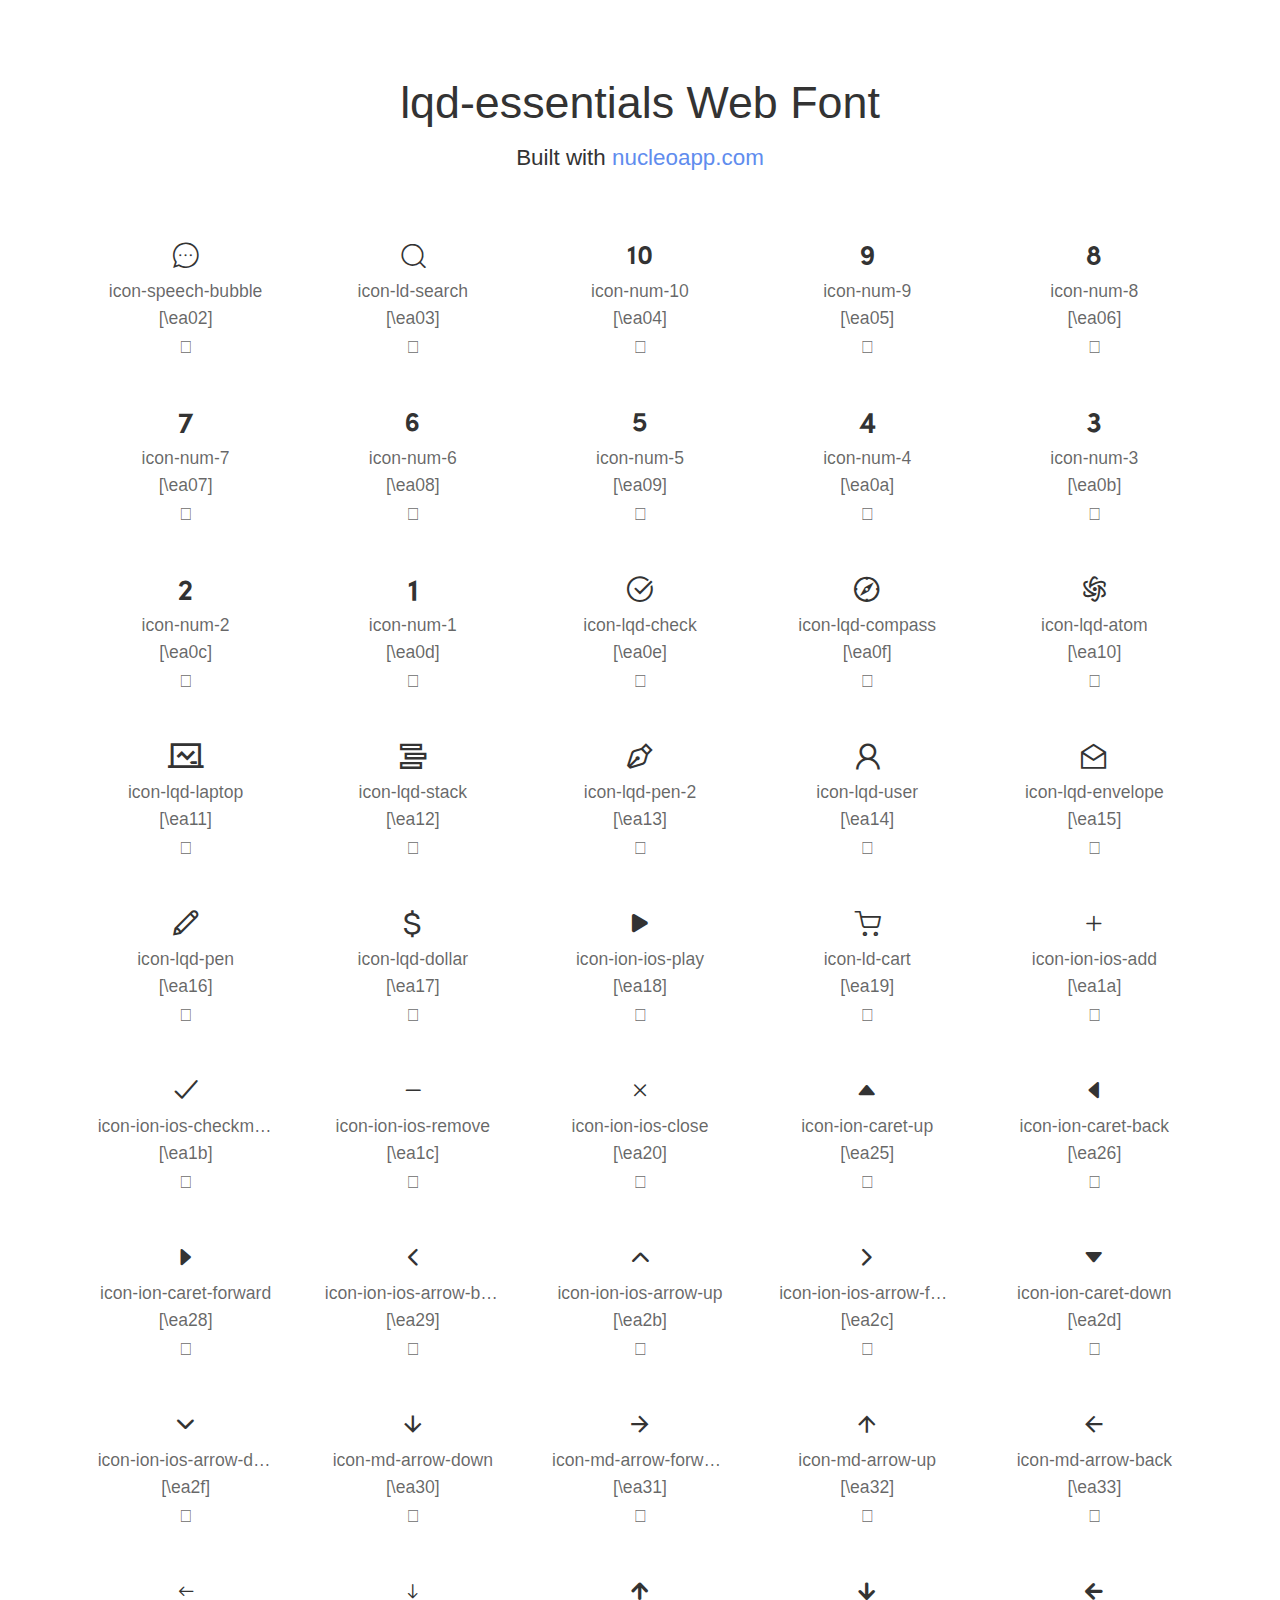
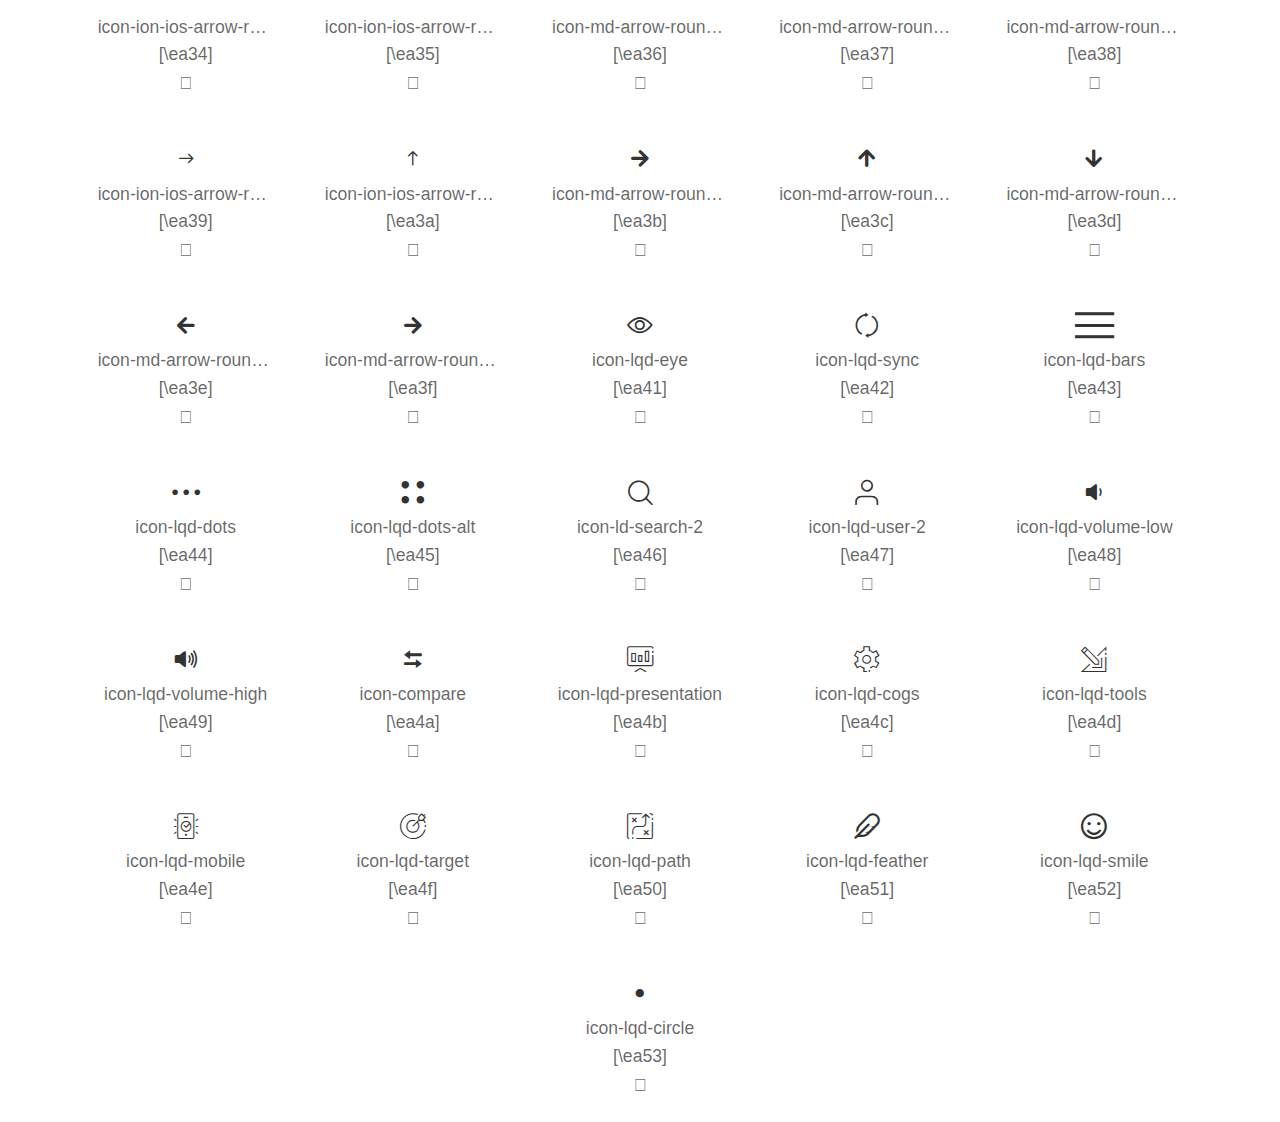
<file: assets/vendors/liquid-icon/lqd-essentials/demo.html>
<!doctype html>
<html lang="en">
<head>
	<meta charset="UTF-8" />
	<meta name="viewport" content="width=device-width, initial-scale=1">
	<link rel="stylesheet" href="demo/css/reset.css"> <!-- CSS reset -->
	<link rel="stylesheet" href="demo/css/style.css">
	<link rel="stylesheet" href="./lqd-essentials.min.css">
	<link rel="shortcut icon" href="demo/favicon.ico">
	<title>lqd-essentials Web Font</title>
</head>
<body>
	<header>
		<h1>lqd-essentials Web Font</h1>
		<p>Built with <a href="https://nucleoapp.com">nucleoapp.com</a></p>
	</header>

	<div id="icons-wrapper">
		<section>
			<ul>

                    <li>
                        <i class="lqd-icn-ess icon-speech-bubble"></i>
                        <p>icon-speech-bubble</p>
                    </li>

                    <li>
                        <i class="lqd-icn-ess icon-ld-search"></i>
                        <p>icon-ld-search</p>
                    </li>

                    <li>
                        <i class="lqd-icn-ess icon-num-10"></i>
                        <p>icon-num-10</p>
                    </li>

                    <li>
                        <i class="lqd-icn-ess icon-num-9"></i>
                        <p>icon-num-9</p>
                    </li>

                    <li>
                        <i class="lqd-icn-ess icon-num-8"></i>
                        <p>icon-num-8</p>
                    </li>

                    <li>
                        <i class="lqd-icn-ess icon-num-7"></i>
                        <p>icon-num-7</p>
                    </li>

                    <li>
                        <i class="lqd-icn-ess icon-num-6"></i>
                        <p>icon-num-6</p>
                    </li>

                    <li>
                        <i class="lqd-icn-ess icon-num-5"></i>
                        <p>icon-num-5</p>
                    </li>

                    <li>
                        <i class="lqd-icn-ess icon-num-4"></i>
                        <p>icon-num-4</p>
                    </li>

                    <li>
                        <i class="lqd-icn-ess icon-num-3"></i>
                        <p>icon-num-3</p>
                    </li>

                    <li>
                        <i class="lqd-icn-ess icon-num-2"></i>
                        <p>icon-num-2</p>
                    </li>

                    <li>
                        <i class="lqd-icn-ess icon-num-1"></i>
                        <p>icon-num-1</p>
                    </li>

                    <li>
                        <i class="lqd-icn-ess icon-lqd-check"></i>
                        <p>icon-lqd-check</p>
                    </li>

                    <li>
                        <i class="lqd-icn-ess icon-lqd-compass"></i>
                        <p>icon-lqd-compass</p>
                    </li>

                    <li>
                        <i class="lqd-icn-ess icon-lqd-atom"></i>
                        <p>icon-lqd-atom</p>
                    </li>

                    <li>
                        <i class="lqd-icn-ess icon-lqd-laptop"></i>
                        <p>icon-lqd-laptop</p>
                    </li>

                    <li>
                        <i class="lqd-icn-ess icon-lqd-stack"></i>
                        <p>icon-lqd-stack</p>
                    </li>

                    <li>
                        <i class="lqd-icn-ess icon-lqd-pen-2"></i>
                        <p>icon-lqd-pen-2</p>
                    </li>

                    <li>
                        <i class="lqd-icn-ess icon-lqd-user"></i>
                        <p>icon-lqd-user</p>
                    </li>

                    <li>
                        <i class="lqd-icn-ess icon-lqd-envelope"></i>
                        <p>icon-lqd-envelope</p>
                    </li>

                    <li>
                        <i class="lqd-icn-ess icon-lqd-pen"></i>
                        <p>icon-lqd-pen</p>
                    </li>

                    <li>
                        <i class="lqd-icn-ess icon-lqd-dollar"></i>
                        <p>icon-lqd-dollar</p>
                    </li>

                    <li>
                        <i class="lqd-icn-ess icon-ion-ios-play"></i>
                        <p>icon-ion-ios-play</p>
                    </li>

                    <li>
                        <i class="lqd-icn-ess icon-ld-cart"></i>
                        <p>icon-ld-cart</p>
                    </li>

                    <li>
                        <i class="lqd-icn-ess icon-ion-ios-add"></i>
                        <p>icon-ion-ios-add</p>
                    </li>

                    <li>
                        <i class="lqd-icn-ess icon-ion-ios-checkmark"></i>
                        <p>icon-ion-ios-checkmark</p>
                    </li>

                    <li>
                        <i class="lqd-icn-ess icon-ion-ios-remove"></i>
                        <p>icon-ion-ios-remove</p>
                    </li>

                    <li>
                        <i class="lqd-icn-ess icon-ion-ios-close"></i>
                        <p>icon-ion-ios-close</p>
                    </li>

                    <li>
                        <i class="lqd-icn-ess icon-ion-caret-up"></i>
                        <p>icon-ion-caret-up</p>
                    </li>

                    <li>
                        <i class="lqd-icn-ess icon-ion-caret-back"></i>
                        <p>icon-ion-caret-back</p>
                    </li>

                    <li>
                        <i class="lqd-icn-ess icon-ion-caret-forward"></i>
                        <p>icon-ion-caret-forward</p>
                    </li>

                    <li>
                        <i class="lqd-icn-ess icon-ion-ios-arrow-back"></i>
                        <p>icon-ion-ios-arrow-back</p>
                    </li>

                    <li>
                        <i class="lqd-icn-ess icon-ion-ios-arrow-up"></i>
                        <p>icon-ion-ios-arrow-up</p>
                    </li>

                    <li>
                        <i class="lqd-icn-ess icon-ion-ios-arrow-forward"></i>
                        <p>icon-ion-ios-arrow-forward</p>
                    </li>

                    <li>
                        <i class="lqd-icn-ess icon-ion-caret-down"></i>
                        <p>icon-ion-caret-down</p>
                    </li>

                    <li>
                        <i class="lqd-icn-ess icon-ion-ios-arrow-down"></i>
                        <p>icon-ion-ios-arrow-down</p>
                    </li>

                    <li>
                        <i class="lqd-icn-ess icon-md-arrow-down"></i>
                        <p>icon-md-arrow-down</p>
                    </li>

                    <li>
                        <i class="lqd-icn-ess icon-md-arrow-forward"></i>
                        <p>icon-md-arrow-forward</p>
                    </li>

                    <li>
                        <i class="lqd-icn-ess icon-md-arrow-up"></i>
                        <p>icon-md-arrow-up</p>
                    </li>

                    <li>
                        <i class="lqd-icn-ess icon-md-arrow-back"></i>
                        <p>icon-md-arrow-back</p>
                    </li>

                    <li>
                        <i class="lqd-icn-ess icon-ion-ios-arrow-round-back"></i>
                        <p>icon-ion-ios-arrow-round-back</p>
                    </li>

                    <li>
                        <i class="lqd-icn-ess icon-ion-ios-arrow-round-down"></i>
                        <p>icon-ion-ios-arrow-round-down</p>
                    </li>

                    <li>
                        <i class="lqd-icn-ess icon-md-arrow-round-up"></i>
                        <p>icon-md-arrow-round-up</p>
                    </li>

                    <li>
                        <i class="lqd-icn-ess icon-md-arrow-round-down"></i>
                        <p>icon-md-arrow-round-down</p>
                    </li>

                    <li>
                        <i class="lqd-icn-ess icon-md-arrow-round-back"></i>
                        <p>icon-md-arrow-round-back</p>
                    </li>

                    <li>
                        <i class="lqd-icn-ess icon-ion-ios-arrow-round-forward"></i>
                        <p>icon-ion-ios-arrow-round-forward</p>
                    </li>

                    <li>
                        <i class="lqd-icn-ess icon-ion-ios-arrow-round-up"></i>
                        <p>icon-ion-ios-arrow-round-up</p>
                    </li>

                    <li>
                        <i class="lqd-icn-ess icon-md-arrow-round-forward"></i>
                        <p>icon-md-arrow-round-forward</p>
                    </li>

                    <li>
                        <i class="lqd-icn-ess icon-md-arrow-round-up-2"></i>
                        <p>icon-md-arrow-round-up-2</p>
                    </li>

                    <li>
                        <i class="lqd-icn-ess icon-md-arrow-round-down-2"></i>
                        <p>icon-md-arrow-round-down-2</p>
                    </li>

                    <li>
                        <i class="lqd-icn-ess icon-md-arrow-round-back-2"></i>
                        <p>icon-md-arrow-round-back-2</p>
                    </li>

                    <li>
                        <i class="lqd-icn-ess icon-md-arrow-round-forward-2"></i>
                        <p>icon-md-arrow-round-forward-2</p>
                    </li>

                    <li>
                        <i class="lqd-icn-ess icon-lqd-eye"></i>
                        <p>icon-lqd-eye</p>
                    </li>

                    <li>
                        <i class="lqd-icn-ess icon-lqd-sync"></i>
                        <p>icon-lqd-sync</p>
                    </li>

                    <li>
                        <i class="lqd-icn-ess icon-lqd-bars"></i>
                        <p>icon-lqd-bars</p>
                    </li>

                    <li>
                        <i class="lqd-icn-ess icon-lqd-dots"></i>
                        <p>icon-lqd-dots</p>
                    </li>

                    <li>
                        <i class="lqd-icn-ess icon-lqd-dots-alt"></i>
                        <p>icon-lqd-dots-alt</p>
                    </li>

                    <li>
                        <i class="lqd-icn-ess icon-ld-search-2"></i>
                        <p>icon-ld-search-2</p>
                    </li>

                    <li>
                        <i class="lqd-icn-ess icon-lqd-user-2"></i>
                        <p>icon-lqd-user-2</p>
                    </li>

                    <li>
                        <i class="lqd-icn-ess icon-lqd-volume-low"></i>
                        <p>icon-lqd-volume-low</p>
                    </li>

                    <li>
                        <i class="lqd-icn-ess icon-lqd-volume-high"></i>
                        <p>icon-lqd-volume-high</p>
                    </li>

                    <li>
                        <i class="lqd-icn-ess icon-compare"></i>
                        <p>icon-compare</p>
                    </li>

                    <li>
                        <i class="lqd-icn-ess icon-lqd-presentation"></i>
                        <p>icon-lqd-presentation</p>
                    </li>

                    <li>
                        <i class="lqd-icn-ess icon-lqd-cogs"></i>
                        <p>icon-lqd-cogs</p>
                    </li>

                    <li>
                        <i class="lqd-icn-ess icon-lqd-tools"></i>
                        <p>icon-lqd-tools</p>
                    </li>

                    <li>
                        <i class="lqd-icn-ess icon-lqd-mobile"></i>
                        <p>icon-lqd-mobile</p>
                    </li>

                    <li>
                        <i class="lqd-icn-ess icon-lqd-target"></i>
                        <p>icon-lqd-target</p>
                    </li>

                    <li>
                        <i class="lqd-icn-ess icon-lqd-path"></i>
                        <p>icon-lqd-path</p>
                    </li>

                    <li>
                        <i class="lqd-icn-ess icon-lqd-feather"></i>
                        <p>icon-lqd-feather</p>
                    </li>

                    <li>
                        <i class="lqd-icn-ess icon-lqd-smile"></i>
                        <p>icon-lqd-smile</p>
                    </li>

                    <li>
                        <i class="lqd-icn-ess icon-lqd-circle"></i>
                        <p>icon-lqd-circle</p>
                    </li>

				<!-- list of icons here with the proper class-->
			</ul>
		</section>
	</div>
<script>
    function SelectText(element) {
	    var doc = document
	        , text = element
	        , range, selection;
	    if (doc.body.createTextRange) {
	        range = document.body.createTextRange();
	        range.moveToElementText(text);
	        range.select();
	    } else if (window.getSelection) {
	        selection = window.getSelection();
	        range = document.createRange();
	        range.selectNodeContents(text);
	        selection.removeAllRanges();
	        selection.addRange(range);
	    }
	}
    window.onload = function() {
    	var iconsWrapper = document.getElementById('icons-wrapper'),
    		listItems = iconsWrapper.getElementsByTagName('li');
        for (var i = 0; i < listItems.length; i++) {
		    listItems[i].onclick  = function fun(event) {
		    	var selectedTagName = event.target.tagName.toLowerCase();
		    	if( selectedTagName == 'p' || selectedTagName == 'em' ) {
		    		SelectText(event.target);
		    	} else if( selectedTagName == 'input' ) {
		    		event.target.setSelectionRange(0, event.target.value.length);
		    	}
		    }

		    var beforeContentChar = window.getComputedStyle(listItems[i].getElementsByTagName('i')[0], '::before').getPropertyValue('content').replace(/'/g, "").replace(/"/g, ""),
		    	beforeContent = beforeContentChar.codePointAt(0).toString(16);
		    var beforeContentElement = document.createElement("em");
		    beforeContentElement.textContent = "\\"+beforeContent;
		    listItems[i].appendChild(beforeContentElement);

		    //create input element to copy/paste chart
		    var charCharac = document.createElement('input');
		    charCharac.setAttribute('type', 'text');
		    charCharac.setAttribute('maxlength', '1');
		    charCharac.setAttribute('readonly', 'true');
		    charCharac.setAttribute('value', beforeContentChar);
		    listItems[i].appendChild(charCharac);
		}
    }
</script>
</body>
</html>
</file>
<file: assets/vendors/liquid-icon/lqd-essentials/demo/css/style.css>
/* --------------------------------

Primary style

-------------------------------- */
*, *::after, *::before {
  box-sizing: border-box;
}

body {
  font-size: 1.6rem;
  font-family: sans-serif;
  color: #333333;
  background: white;
}

a {
  color: #608CEE;
  text-decoration: none;
}

/* --------------------------------

Main components

-------------------------------- */
header {
  text-align: center;
  padding: 80px 0 48px;
}

header h1 {
  font-size: 2.8rem;
}

header p {
  font-size: 1.4rem;
  margin-top: 1em;
}

header a:hover {
  text-decoration: underline;
}

ul {
    display: flex;
    flex-wrap: wrap;
    justify-content: center;
}

ul li {
  border-radius: .25em;
  transition: background 0.2s;
  user-select: none;
  overflow: hidden;
  text-align: center;
  padding: 1em;
}

ul li:hover {
  background: #f8f8f8;
}

ul p, ul em, ul input {
  display: block;
  font-size: 1.1rem;
  color: rgba(0,0,0,0.6);
  -webkit-user-select: auto;
  -moz-user-select: auto;
  -ms-user-select: auto;
  user-select: auto;
  white-space: nowrap;
  overflow: hidden;
  text-overflow: ellipsis;
  cursor: pointer;
  max-width: 11rem;
}

ul p {
  padding: 10px 0;
}

ul p::selection, ul em::selection {
  background: #608CEE;
  color: #fff;
}

ul p::-moz-selection, ul em::-moz-selection {
  background: #608CEE;
  color: #fff;
}

ul em {
  margin-bottom: 8px;
}

ul em::before {
  content: '[';
}
ul em::after {
  content: ']';
}

ul input {
  text-align: center;
  background: transparent;
  border: none;
  box-shadow: none;
  outline: none;
}
</file>
<file: assets/vendors/liquid-icon/lqd-essentials/lqd-essentials.min.css>
@font-face{font-family:"lqd-essentials";src:url(./fonts/lqd-essentials.woff2)format("woff2");font-weight:400;font-style:normal;font-display:swap}.lqd-icn-ess{display:inline-block;font-family:"lqd-essentials";font-size:1em;line-height:1;font-weight:400;font-style:normal;speak:none;text-transform:none;-webkit-font-smoothing:antialiased;-moz-osx-font-smoothing:grayscale}.icon-speech-bubble::before{content:""}.icon-ld-search::before{content:""}.icon-num-10::before{content:""}.icon-num-9::before{content:""}.icon-num-8::before{content:""}.icon-num-7::before{content:""}.icon-num-6::before{content:""}.icon-num-5::before{content:""}.icon-num-4::before{content:""}.icon-num-3::before{content:""}.icon-num-2::before{content:""}.icon-num-1::before{content:""}.icon-lqd-check::before{content:""}.icon-lqd-compass::before{content:""}.icon-lqd-atom::before{content:""}.icon-lqd-laptop::before{content:""}.icon-lqd-stack::before{content:""}.icon-lqd-pen-2::before{content:""}.icon-lqd-user::before{content:""}.icon-lqd-envelope::before{content:""}.icon-lqd-pen::before{content:""}.icon-lqd-dollar::before{content:""}.icon-ion-ios-play::before{content:""}.icon-ld-cart::before{content:""}.icon-ion-ios-add::before{content:""}.icon-ion-ios-checkmark::before{content:""}.icon-ion-ios-remove::before{content:""}.icon-ion-ios-close::before{content:""}.icon-ion-caret-up::before{content:""}.icon-ion-caret-back::before{content:""}.icon-ion-caret-forward::before{content:""}.icon-ion-ios-arrow-back::before{content:""}.icon-ion-ios-arrow-up::before{content:""}.icon-ion-ios-arrow-forward::before{content:""}.icon-ion-caret-down::before{content:""}.icon-ion-ios-arrow-down::before{content:""}.icon-md-arrow-down::before{content:""}.icon-md-arrow-forward::before{content:""}.icon-md-arrow-up::before{content:""}.icon-md-arrow-back::before{content:""}.icon-ion-ios-arrow-round-back::before{content:""}.icon-ion-ios-arrow-round-down::before{content:""}.icon-md-arrow-round-up::before{content:""}.icon-md-arrow-round-down::before{content:""}.icon-md-arrow-round-back::before{content:""}.icon-ion-ios-arrow-round-forward::before{content:""}.icon-ion-ios-arrow-round-up::before{content:""}.icon-md-arrow-round-forward::before{content:""}.icon-md-arrow-round-up-2::before{content:""}.icon-md-arrow-round-down-2::before{content:""}.icon-md-arrow-round-back-2::before{content:""}.icon-md-arrow-round-forward-2::before{content:""}.icon-lqd-eye::before{content:""}.icon-lqd-sync::before{content:""}.icon-lqd-bars::before{content:""}.icon-lqd-dots::before{content:""}.icon-lqd-dots-alt::before{content:""}.icon-ld-search-2::before{content:""}.icon-lqd-user-2::before{content:""}.icon-lqd-volume-low::before{content:""}.icon-lqd-volume-high::before{content:""}.icon-compare::before{content:""}.icon-lqd-presentation::before{content:""}.icon-lqd-cogs::before{content:""}.icon-lqd-tools::before{content:""}.icon-lqd-mobile::before{content:""}.icon-lqd-target::before{content:""}.icon-lqd-path::before{content:""}.icon-lqd-feather::before{content:""}.icon-lqd-smile::before{content:""}.icon-lqd-circle::before{content:""}
</file>
